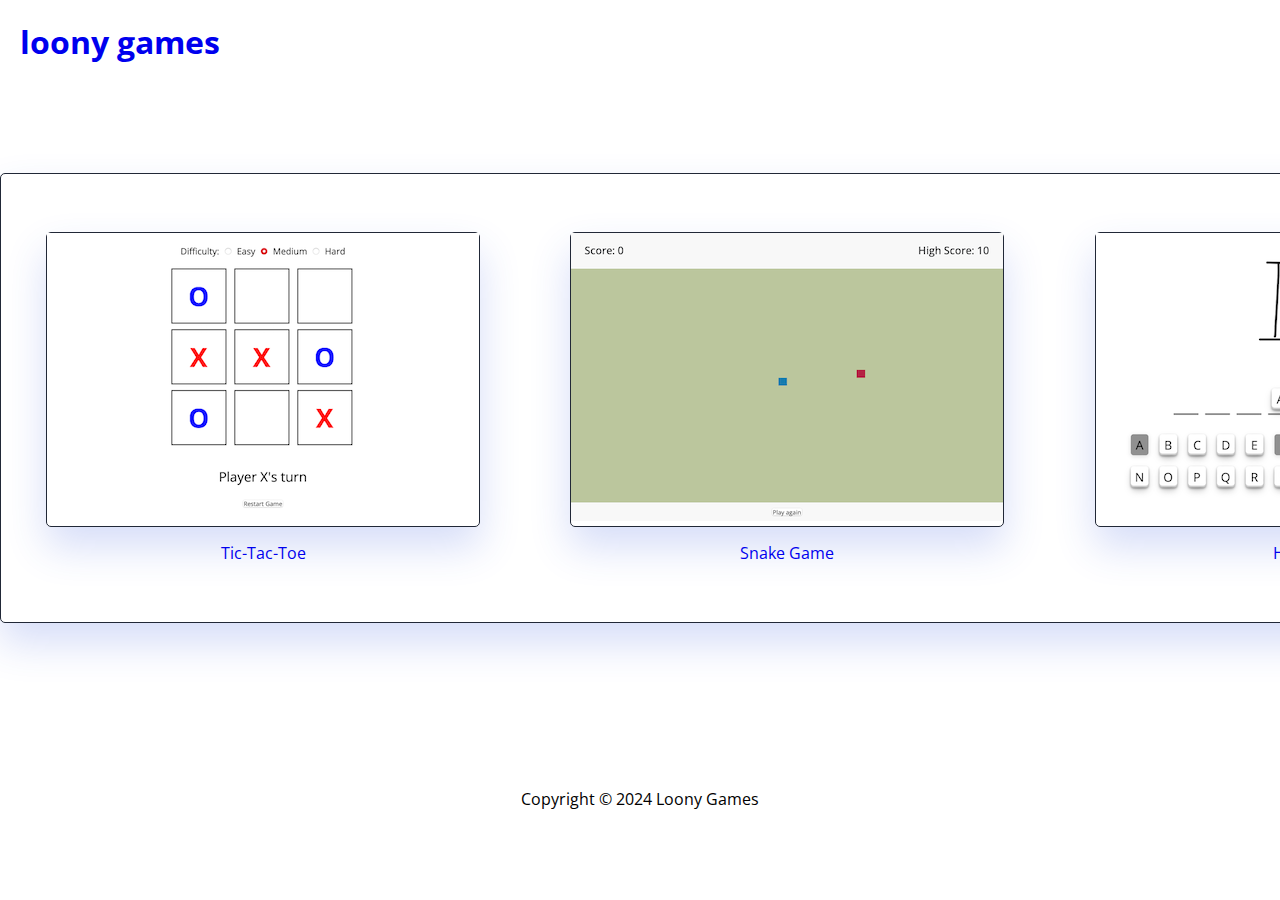
<file: index.html>
<!DOCTYPE html>
<html lang="en">
<head>
    <meta charset="UTF-8">
    <meta name="viewport" content="width=device-width, initial-scale=1.0">
    <title>Arcade</title>
    <link href="arcade.css" rel="stylesheet">
</head>
<body>
    <header>
        <h1><a href="index.html">loony games</a></h1>
    </header>
    <div id="gamesContainer">
        <div class="game-card">
            <!-- game 1 -->
            <a href="tictactoe.html">
                <div class="game-image">
                    <img src="game-previews/tic-tac-toe.png" alt="Image preview of Tic-Tac-Toe">
                </div>
                <p>Tic-Tac-Toe</p>
            </a>
        </div>
        <div class="game-card">
            <!-- game 2 -->
            <a href="snake.html">
                <div class="game-image">
                    <img src="game-previews/snake.png" alt="Image preview of the Snake Game">
                </div>
                <p>Snake Game</p>
            </a>
        </div>
        <div class="game-card">
            <!-- game 3 -->
            <a href="hang.html">
                <div class="game-image">
                    <img src="game-previews/hangman.png" alt="Image preview of Hangman">
                </div>
                <p>Hang Man</p>
            </a>
        </div>
    </div>
    
    <footer>
        <p>Copyright &copy; 2024 Loony Games</p>
    </footer>
</body>
</html>
</file>
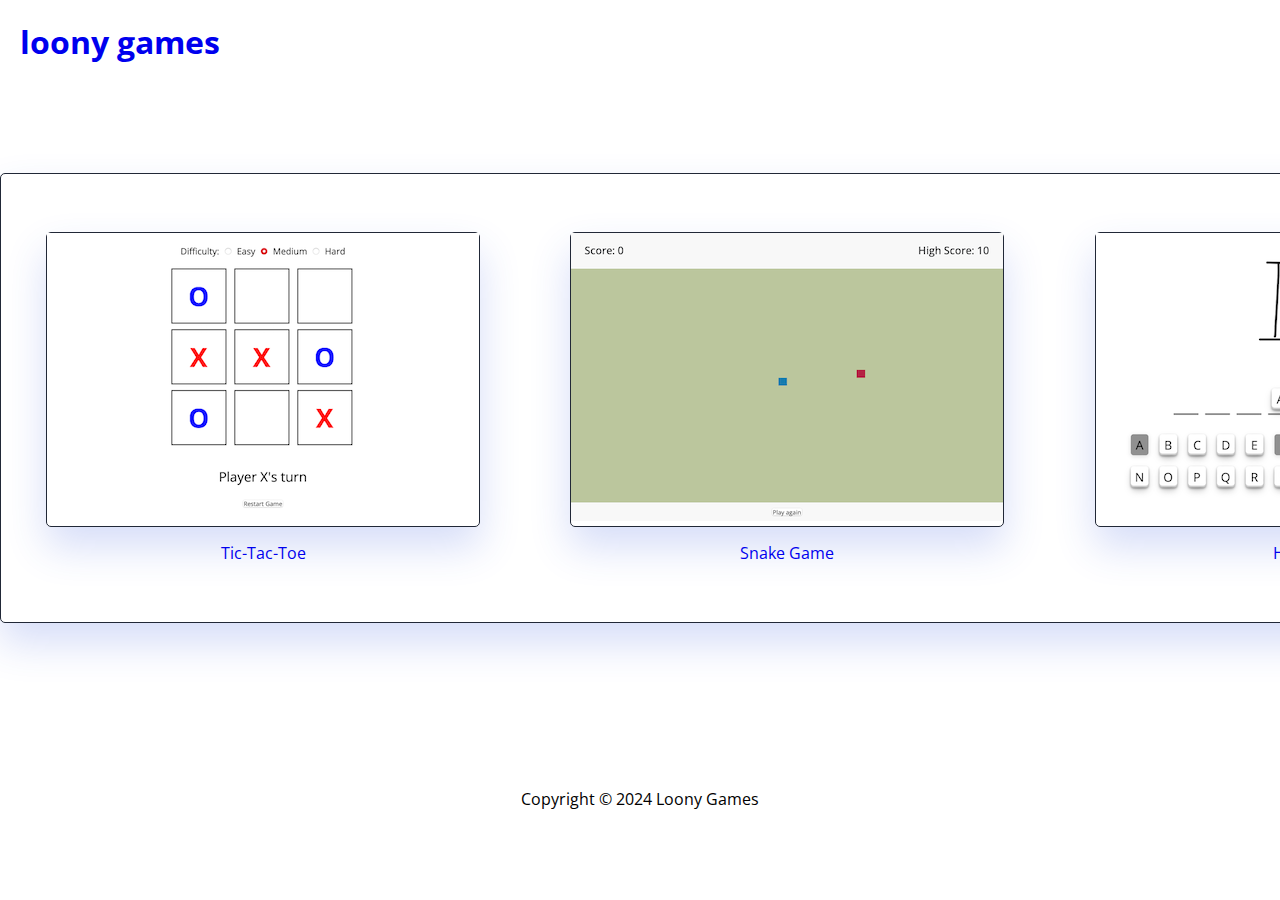
<file: arcade.html>
<!DOCTYPE html>
<html lang="en">
<head>
    <meta charset="UTF-8">
    <meta name="viewport" content="width=device-width, initial-scale=1.0">
    <title>Arcade</title>
    <link href="arcade.css" rel="stylesheet">
</head>
<body>
    <header>
        <h1><a href="arcade.html">loony games</a></h1>
    </header>
    <div id="gamesContainer">
        <div class="game-card">
            <!-- game 1 -->
            <a href="tictactoe.html">
                <div class="game-image">
                    <img src="game-previews/tic-tac-toe.png" alt="Image preview of Tic-Tac-Toe">
                </div>
                <p>Tic-Tac-Toe</p>
            </a>
        </div>
        <div class="game-card">
            <!-- game 2 -->
            <a href="snake.html">
                <div class="game-image">
                    <img src="game-previews/snake.png" alt="Image preview of the Snake Game">
                </div>
                <p>Snake Game</p>
            </a>
        </div>
        <div class="game-card">
            <!-- game 3 -->
            <a href="hang.html">
                <div class="game-image">
                    <img src="game-previews/hangman.png" alt="Image preview of Hangman">
                </div>
                <p>Hang Man</p>
            </a>
        </div>
    </div>
    
    <footer>
        <p>Copyright &copy; 2024 Loony Games</p>
    </footer>
</body>
</html>
</file>
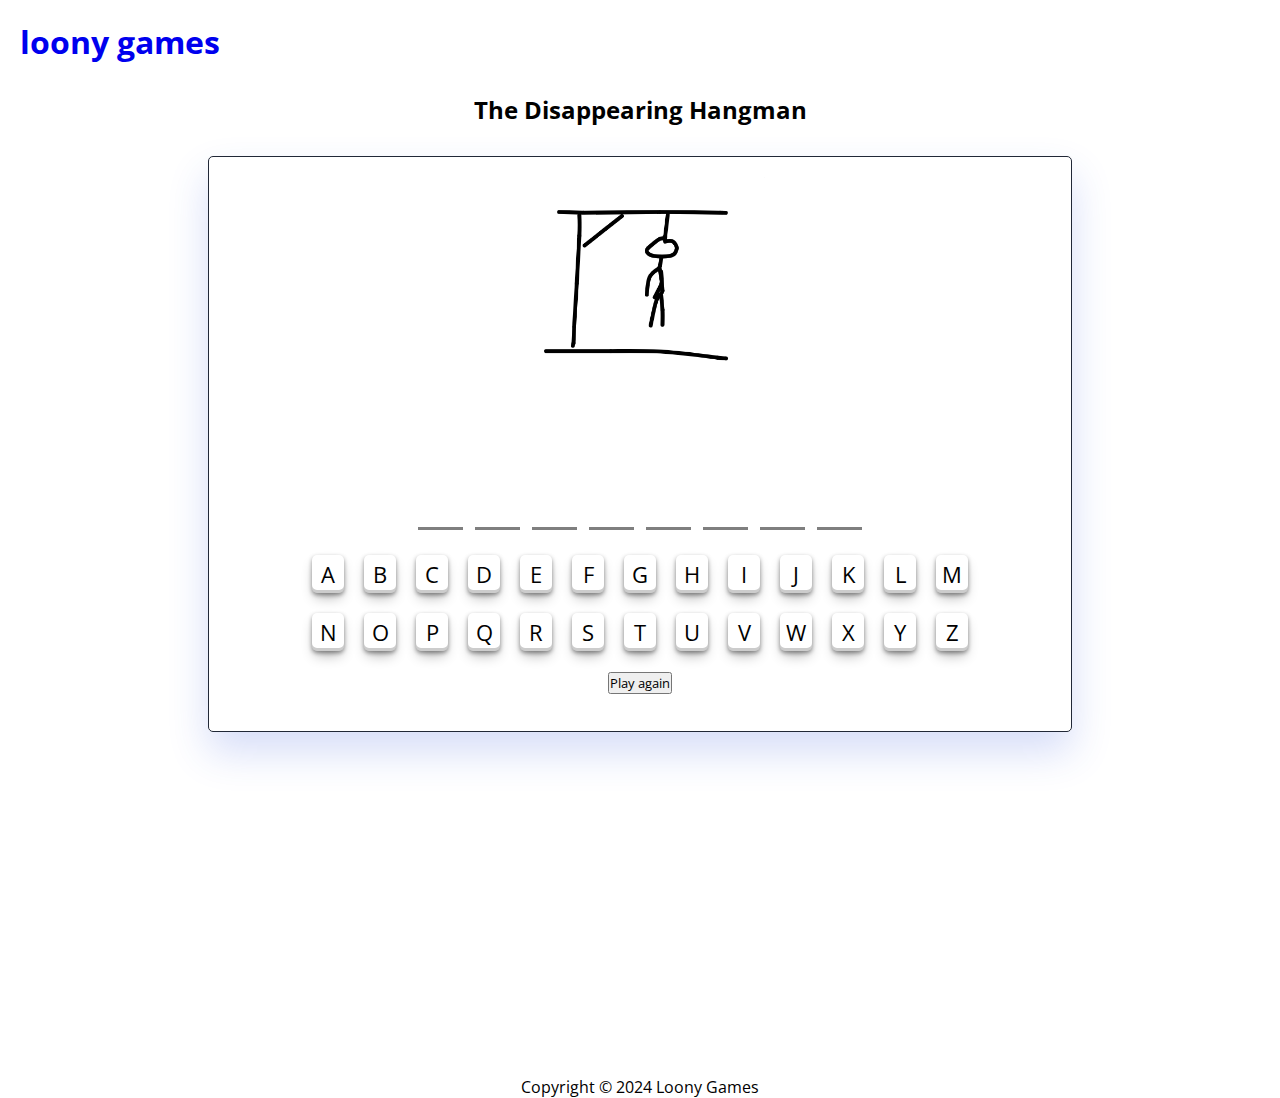
<file: hang.html>
<!DOCTYPE html>
<html lang="en">
    <head>
        <meta charset="UTF-8" />
        <meta name="viewport" content="width=device-width, initial-scale=1.0" />
        <title>Hangman - Game Arcade</title>
        <link rel="stylesheet" type="text/css" href="hang.css" />
    </head>
    <body>
        <header>
            <h1><a href="index.html">loony games</a></h1>
        </header>
        <h2>The Disappearing Hangman</h2>
        <main>
            <div id="gameContainer">
                <section id="hangmanContainer">
                    <img class="right-leg" src="hangman-images/right-leg.png" >
                    <img class="left-leg" src="hangman-images/left-leg.png" >
                    <img class="right-arm" src="hangman-images/right-arm.png" >
                    <img class="left-arm" src="hangman-images/left-arm.png" >
                    <img class="head" src="hangman-images/head.png" >
                    <img class="hang" src="hangman-images/hang.png" >

                </section>

                <section id="emptyLetterContainer"></section>
                <section id="keyboardContainer">
                    <span class="letter">A</span>
                    <span class="letter">B</span>
                    <span class="letter">C</span>
                    <span class="letter">D</span>
                    <span class="letter">E</span>
                    <span class="letter">F</span>
                    <span class="letter">G</span>
                    <span class="letter">H</span>
                    <span class="letter">I</span>
                    <span class="letter">J</span>
                    <span class="letter">K</span>
                    <span class="letter">L</span>
                    <span class="letter">M</span>
                    <span class="letter">N</span>
                    <span class="letter">O</span>
                    <span class="letter">P</span>
                    <span class="letter">Q</span>
                    <span class="letter">R</span>
                    <span class="letter">S</span>
                    <span class="letter">T</span>
                    <span class="letter">U</span>
                    <span class="letter">V</span>
                    <span class="letter">W</span>
                    <span class="letter">X</span>
                    <span class="letter">Y</span>
                    <span class="letter">Z</span>
                </section>

                <div id="buttonContainer">
                    <button id="resetButton" onclick="window.location.reload()"">Play again</button>
                </div>
            </div>
            
        </main>
        <footer>
            <p>Copyright &copy; 2024 Loony Games</p>
        </footer>
        <script src="hang.js"></script>
    </body>
</html>
</file>
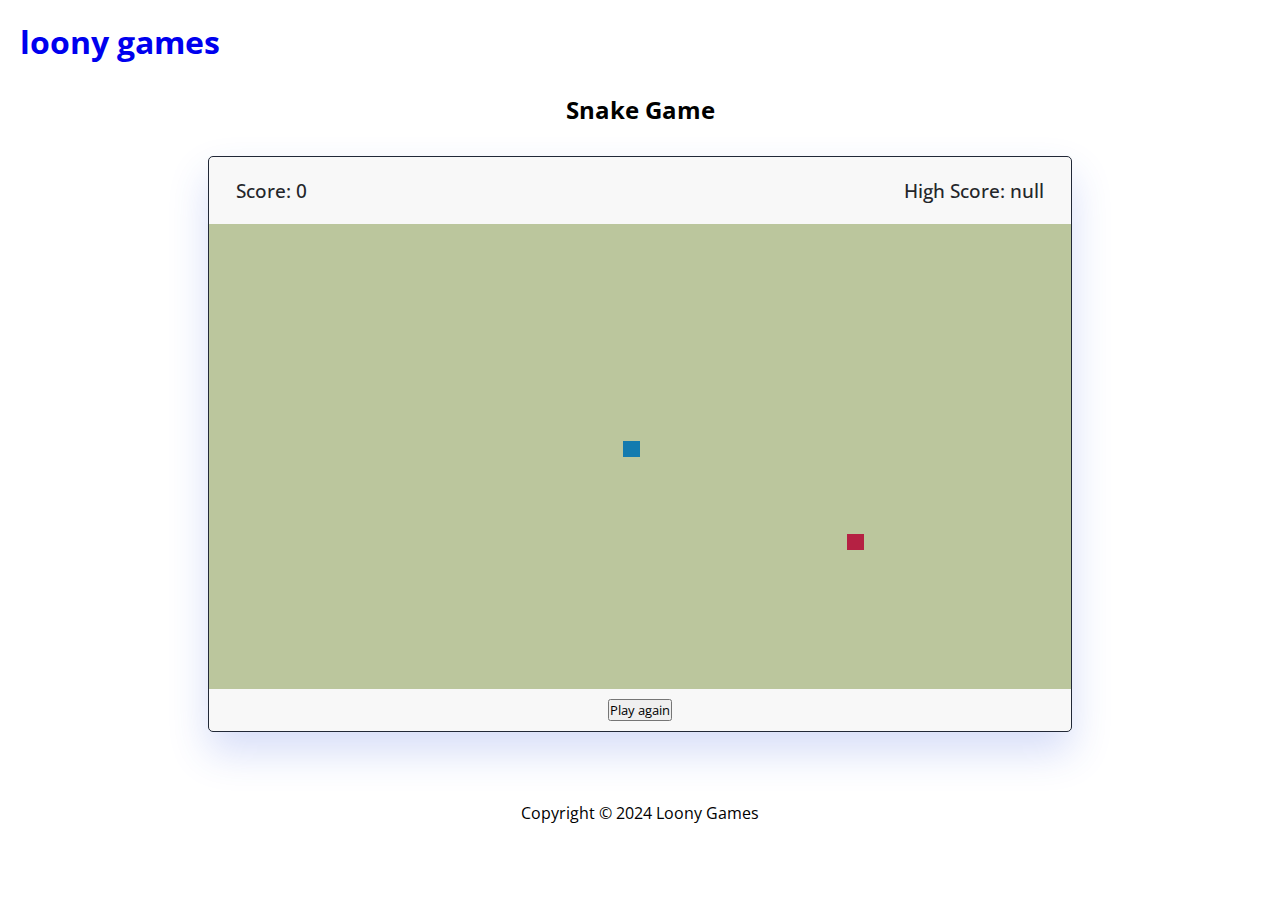
<file: snake.html>
<!DOCTYPE html>
<html lang="en">
<head>
    <meta charset="UTF-8">
    <meta name="viewport" content="width=device-width, initial-scale=1.0">
    <title>Snake Game - Game Arcade</title>
    <link rel="stylesheet" href="snake.css">
</head>
<body>
    <header>
        <h1><a href="index.html">loony games</a></h1>
    </header>
    <h2>Snake Game</h2>
    <main>
        <div id="gameContainer">
            <div class="game-details">
                <span class="score">Score: 0</span>
                <span class="high-score">High Score: 0</span>
            </div>

            <div class="gameOverText"></div>
    
            <div class="play-board"></div>
    
            <div class="controls">
                <i data-key="ArrowLeft" class="fa-solid fa-arrow-left-long"></i>
                <i data-key="ArrowUp" class="fa-solid fa-arrow-up-long"></i>
                <i data-key="ArrowRight" class="fa-solid fa-arrow-right-long"></i>
                <i data-key="ArrowDown" class="fa-solid fa-arrow-down-long"></i>
            </div>

            <div id="buttonContainer">
                <button id="resetButton" onclick="window.location.reload()"">Play again</button>
            </div>
    
        </div>
    </main>

    <footer>
        <p>Copyright &copy; 2024 Loony Games</p>
    </footer>

    <script src="snake.js"></script>
</body>
    
</body>
</html>
</file>
<file: arcade.css>
@import url('https://fonts.googleapis.com/css2?family=Open+Sans:wght@300;400;500;600;700&display=swap');
@import url('https://fonts.googleapis.com/css2?family=Fugaz+One&display=swap');
  

*{
    margin: 0;
    padding: 0;
    box-sizing: border-box;
    font-family: 'Open Sans', sans-serif;
}


#gamesContainer {
    position: relative;
    width: 175vmin;
    height: 50vmin;
    display: flex;
    flex-wrap: wrap;
    flex-direction: column;
    justify-content: center;
    align-items: center;
    border-radius: 5px;
    border: 0.5px groove #212837;
    box-shadow: 0 20px 40px rgba(52, 87, 220, 0.2);
    margin: auto;
    margin-top: 100px;
    padding-top: 50px;
    padding-bottom: 50px;
}

header{
    padding: 10px;
    margin: 10px;
}

a {
    text-decoration: none;
}

.game-image {
    border-radius: 5px;
    border: 0.5px groove #212837;
    box-shadow: 0 20px 40px rgba(52, 87, 220, 0.2);
}

.game-image:hover{
    transform: scale(1.06);
    transition: .9s;
    border-radius: 2.5px;
    border-color: red;
}

p {
    display: flex;
    justify-content: center;
    padding-top: 15px;
}

footer {
    display: flex;
    justify-content: center;
    position: relative;
    bottom: -150px;
}
</file>
<file: hang.css>
@import url('https://fonts.googleapis.com/css2?family=Open+Sans:wght@300;400;500;600;700&display=swap');

*{
    margin: 0;
    padding: 0;
    box-sizing: border-box;
    font-family: 'Open Sans', sans-serif;
}

a {
    text-decoration: none;
}

header{
    padding: 10px;
    margin: 10px;
}

main {
    min-height: 100vh;
    display: flex;
    flex-direction: column;
    align-items: center;
    margin: 20px auto;
}

h2 {
    display: flex;
    padding: 10px;
    justify-content: center;
}


#gameContainer{
    position: relative;
    width: 96vmin;
    height: 64vmin;
    display: flex;
    flex-direction: column;
    justify-content: center;
    align-items: center;
    border-radius: 5px;
    border: 0.5px groove #212837;
    box-shadow: 0 20px 40px rgba(52, 87, 220, 0.2);
}

#hangmanContainer {
    width: 48vmin;
    height: 32vmin;
    display: flex;
    flex-direction: column;
    justify-content: center;
    align-items: center;
}


.right-leg {
    width: 250px;
    position: absolute;
    top: 20px;
    z-index: 6;
}

.left-leg {
    width: 250px;
    position: absolute;
    top: 20px;
    z-index: 5;
}

.right-arm {
    width: 250px;
    position: absolute;
    top: 20px;
    z-index: 4;
}

.left-arm {
    width: 250px;
    position: absolute;
    top: 20px;
    z-index: 3;
}

.head {
    width: 250px;
    position: absolute;
    top: 20px;
    z-index: 2;
}

.hang {
    width: 250px;
    position: absolute;
    top: 20px;
    z-index: 1;
}


#emptyLetterContainer {
    display: flex;
    justify-content: center;
    gap: 12px;
}

#emptyLetterContainer > .letter-container {
    margin: 0;
    width: 45px;
    height: 48px;
    text-align: center;
    border-bottom: 3px solid rgba(0, 0, 0, 0.5);
}

#keyboardContainer {
    display: flex;
    gap: 20px;
    width: 700px;
    flex-wrap: wrap;
    justify-content: center;
    margin-top: 25px;
    margin-bottom: 20px;
}

#keyboardContainer > .letter {
    cursor: pointer;
}

.letter-container > .letter {
    margin-bottom: 6px;
}

.letter {
    background-color: white;
    color: black;
    width: 32px;
    padding: 4px;
    display: inline-block;
    border-radius: 5px;
    font-size: 22px;
    text-align: center;
    box-shadow: rgba(0, 0, 0, 0.4) 0px 2px 4px, rgba(0, 0, 0, 0.3) 0px 7px 13px -3px,
        rgba(0, 0, 0, 0.2) 0px -3px 0px inset;
}

.letter:hover {
    box-shadow: rgba(0, 0, 0, 0.20) 0px 2px 8px;
}

.selected {
    background-color: rgb(144, 144, 144);
    cursor: not-allowed;
    box-shadow: rgba(0, 0, 0, 0.15) 0px 2px 8px;
}

.hidden {
    display: none;
}


#blackout {
    width: 100vw;
    height: 100vh;
    background-color: #0000003d;
    z-index: 99;
    position: fixed;
}

footer {
    display: flex;
    justify-content: center;
    align-items: center;
    margin-bottom: -500px;
}
</file>
<file: snake.css>
@import url('https://fonts.googleapis.com/css2?family=Open+Sans:wght@300;400;500;600;700&display=swap');

*{
    margin: 0;
    padding: 0;
    box-sizing: border-box;
    font-family: 'Open Sans', sans-serif;
}

a {
    text-decoration: none;
}

header{
    padding: 10px;
    margin: 10px;
}

h2 {
    display: flex;
    justify-content: center;
    padding: 10px;
}

main{
    display: flex;
    align-items: center;
    justify-content: center;
    margin: 20px auto;
}

#gameContainer{
    position: relative;
    width: 96vmin;
    height: 64vmin;
    display: flex;
    overflow: hidden;
    flex-direction: column;
    justify-content: center;
    background: #f8f8f8;
    border-radius: 5px;
    border: 0.5px groove #212837;
    box-shadow: 0 20px 40px rgba(52, 87, 220, 0.2);
}

#buttonContainer{
    display: flex;
    justify-content: center;
    margin: 10px auto;
}

.game-details{
    color: #24262a;
    font-weight: 500;
    font-size: 1.2rem;
    padding: 20px 27px;
    display: flex;
    justify-content: space-between;
}

.gameOverText{
    position: absolute;
    height: 50px;
    width: 50px;
    background: #bbc69d;
    display: flex;
    justify-content: center;
    align-items: center;
    top: 50%;
    left: 50%;
    transform: translate(-50%, -50%);
}

.play-board{
    height: 100%;
    width: 100%;
    display: grid;
    background: #bbc69d;
    grid-template: repeat(30, 1fr) / repeat(50, 1fr);
}

.play-board .food{
    background: #b52143;
}

.play-board .head{
    background: #137baf;
    z-index: 99;
}

.controls{
    display: none;
    justify-content: space-between;
}

.controls i{
    padding: 25px 0;
    text-align: center;
    font-size: 1.3rem;
    color: #b8c6dc;
    width: calc(100% / 4);
    cursor: pointer;
    border-right: 1px solid #171b26;
}

@media screen and (max-width: 800px) {
    .wrapper{
        width: 90vmin;
        height: 115vmin;
    }

    .game-details{
        font-size: 1rem;
        padding: 15px 27px;
    }

    .controls{
        display: flex;
    }

    .controls i{
        padding: 15px 0;
        font-size: 1rem;
    }
}

footer {
    display: flex;
    justify-content: center;
    position: relative;
    bottom: -50px;
}
</file>
